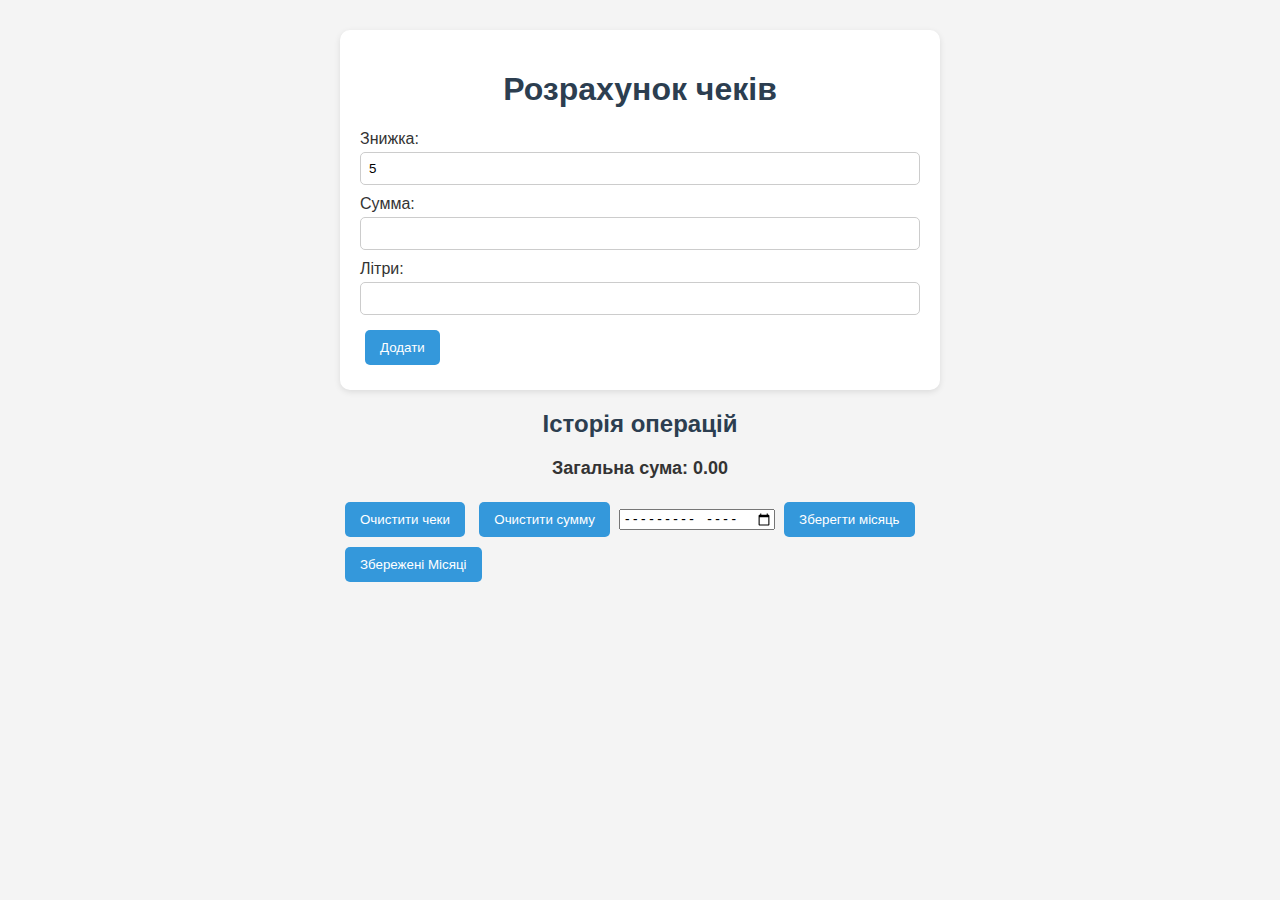
<file: index.html>
<!DOCTYPE html>
<html lang="en">
<head>
    <link rel="stylesheet" href="style.css">
    <meta charset="UTF-8">
    <title>Розрахунок чеків</title>
</head>
<body>
    <form id="transaction-form">
        <h1>Розрахунок чеків</h1> 
        <label>
            Знижка:
            <input type="number" id="sale" step="0.01" value="5">
        </label>
        <label>
            Сумма:
            <input type="number" step="0.01" id="amount">
        </label>
        <label>
            Літри:
            <input type="number" id="litrs" step="0.01">
        </label>
        <button type="submit">Додати</button>
    </form>

    <h2>Історія операцій</h2>
    <ul id="transaction-list"></ul>

    <p id="total-display">Загальна сума: 0.00</p>
    
    <button id="operation-clear">Очистити чеки</button>
    <button id="total-clear">Очистити сумму</button>
    <input type="month" id="month-select">
    <button id="save-month">Зберегти місяць</button>
    <button id="month-date">Збережені Місяці</button>
    <div id="saved-months" class="hidden"></div>

    <script src="script.js"></script>
</body>
</html>
</file>
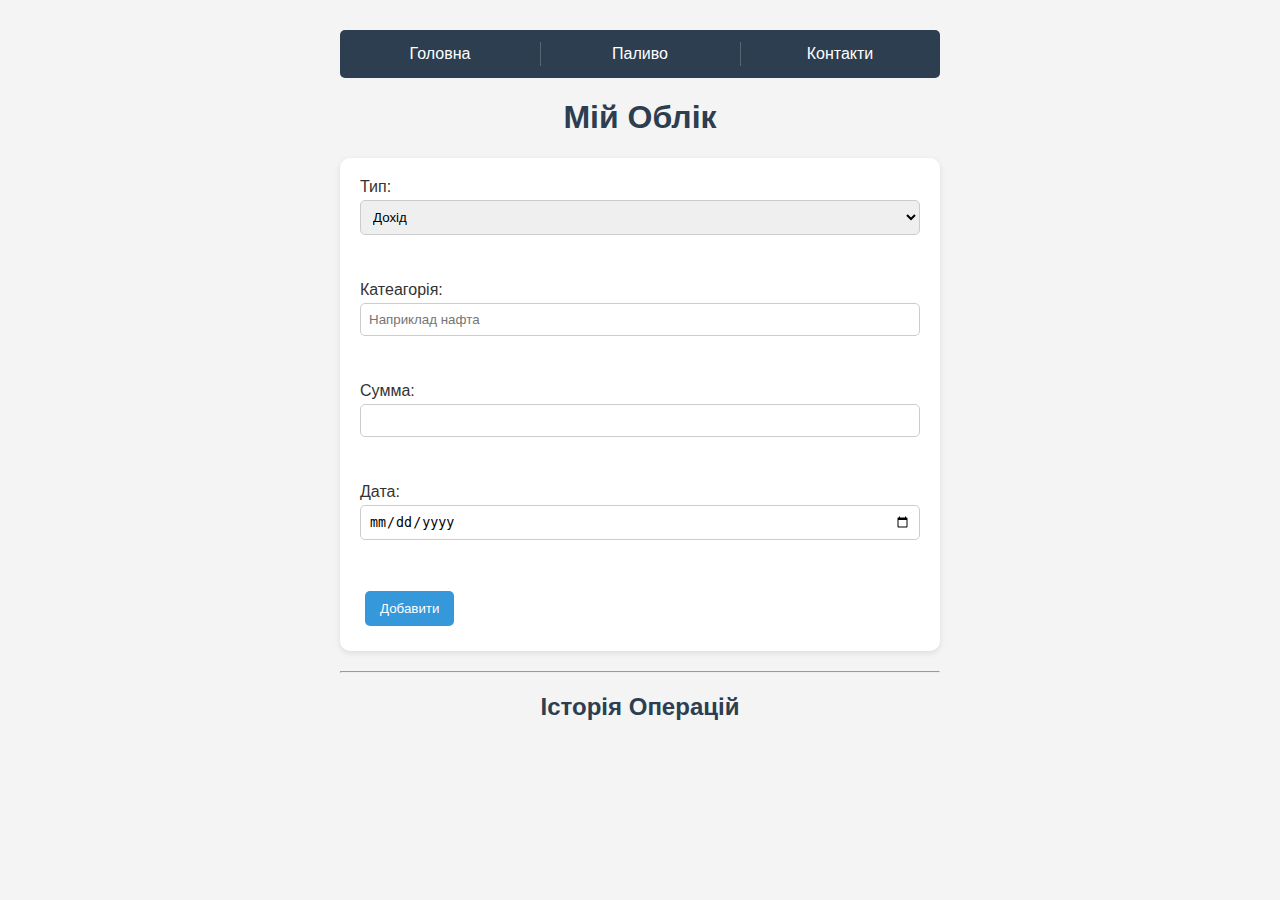
<file: Flue calculation — копия/index.html>
<!DOCTYPE html>
<html lang="en">
<head>
    <meta charset="UTF-8">
    <meta name="viewport" content="width=device-width, initial-scale=1.0">
    <link rel="stylesheet"  href="Style/style.css">
    <title>Document</title>
</head>
<body>
    <header>
        <a href="index.html">Головна</a>
        <a href="Pages/calculator.html">Паливо</a>
        <a href="">Контакти</a>
    </header>
        <h1>Мій Облік</h1>
    <form id="entry-form">
        <label>
            Тип:
            <select name="" id="entry-type">
                <option value="Доход">Дохід</option>
                <option value="Розход">Витрата</option>
            </select>
        </label> 
        <br><br>
        <label>
            Катеагорія:
            <input type="text" id="entry-category" placeholder="Наприклад нафта">
        </Label>
        <br><br>
        <label>
            Сумма:
            <input type="number" id="entry-amount" step="0.01">
        </label>
        <br><br>
        <label >
            Дата:
            <input type="date" id="entry-date">
        </label>
        <br><br>
        <button type="submit">Добавити</button>
    </form>
    <hr>
    <h2>Історія Операцій</h2>
    <ul id="entry-list"></ul>
    

    <footer></footer>
    <script src="Scripts/main-script.js"></script>
</body>
</html>
</file>
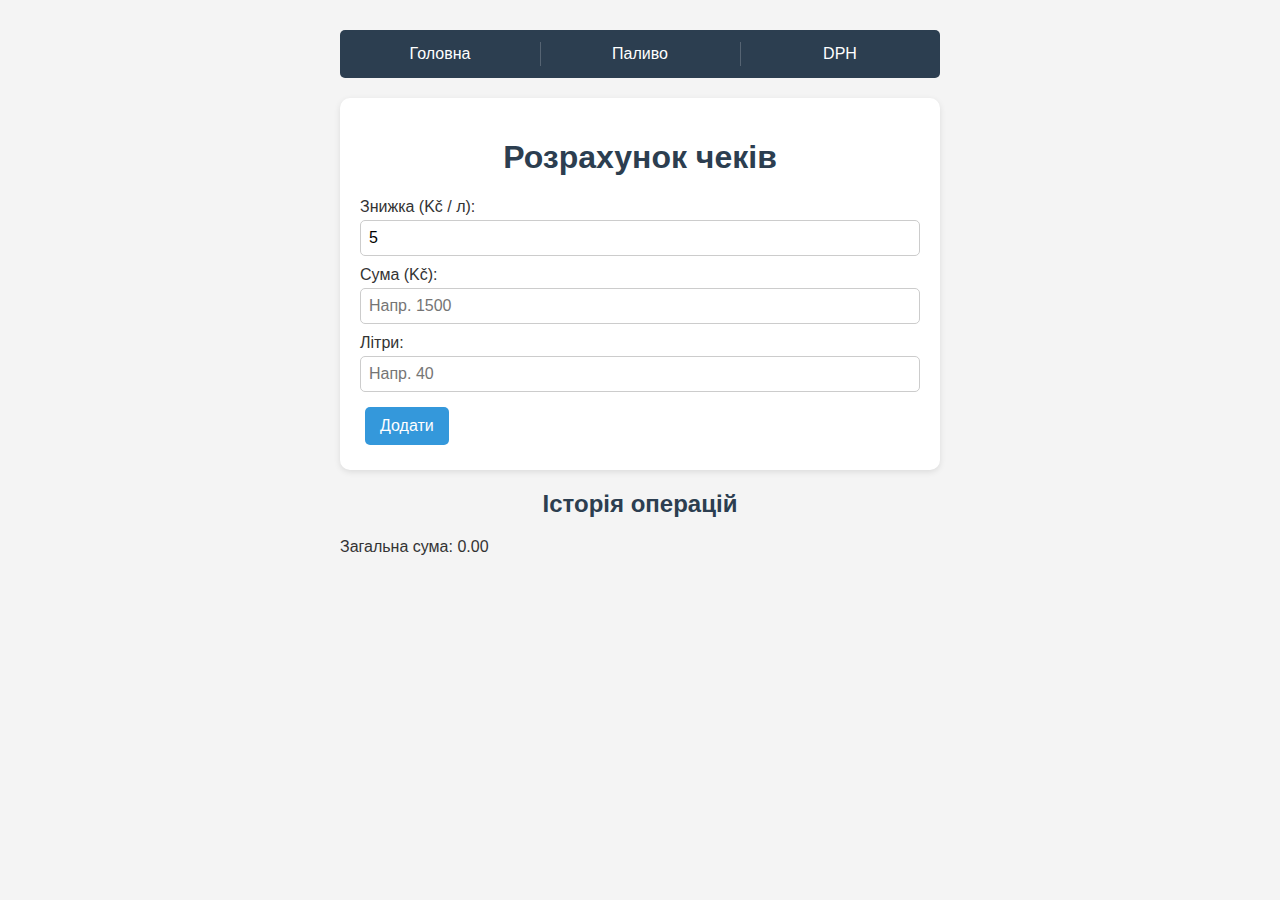
<file: Flue calculation — копия — копия/Pages/calculator.html>
<!DOCTYPE html>
<html lang="uk">
<head>
  <meta charset="UTF-8">

  <!-- 🔴 КЛЮЧЕВОЕ: убираем зум -->
  <meta name="viewport"
        content="width=device-width, initial-scale=1, maximum-scale=1">

  <title>Розрахунок чеків</title>

  <link rel="stylesheet" href="../Style/style.css">

  <style>
    /* 🔧 Мобильные фиксы */
    input, button {
      font-size: 16px; /* меньше = зум */
    }

    form {
      margin-top: 20px;
    }
  </style>
</head>
<body>

<header>
  <a href="../index.html">Головна</a>
  <a href="calculator.html">Паливо</a>
  <a href="">DPH</a>
</header>

<form id="transaction-form">
  <h1>Розрахунок чеків</h1>

  <label>
    Знижка (Kč / л):
    <!-- ❗ НЕ number -->
    <input type="text"
           inputmode="decimal"
           id="sale"
           value="5"
           placeholder="Напр. 5">
  </label>

  <label>
    Сума (Kč):
    <input type="text"
           inputmode="decimal"
           id="amount"
           placeholder="Напр. 1500">
  </label>

  <label>
    Літри:
    <input type="text"
           inputmode="decimal"
           id="litrs"
           placeholder="Напр. 40">
  </label>

  <button type="submit">Додати</button>
</form>

<h2>Історія операцій</h2>
<ul id="transaction-list"></ul>

<p id="total-display">Загальна сума: 0.00</p>

<!--
</file>
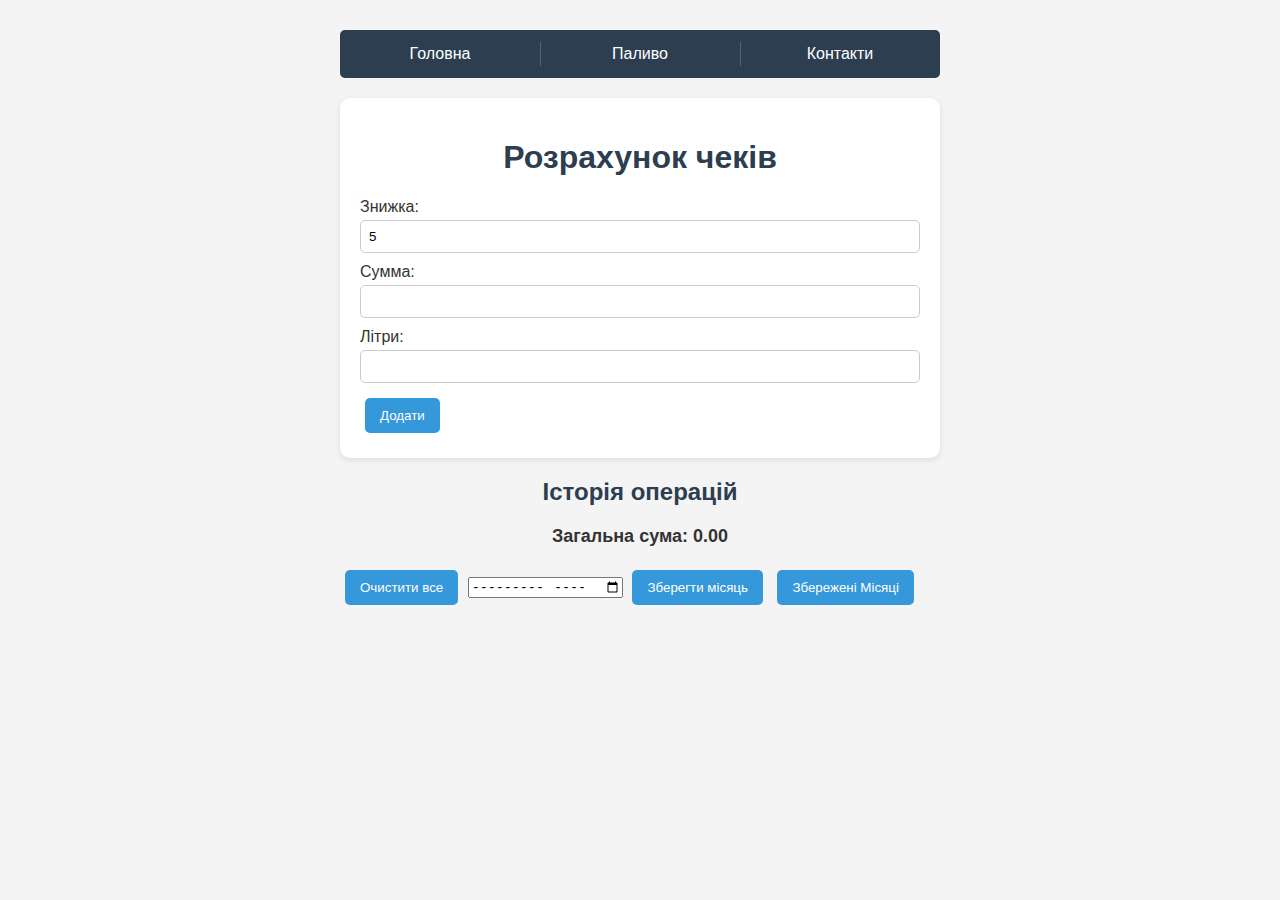
<file: Flue calculation — копия/Pages/calculator.html>
<!DOCTYPE html>
<html lang="en">
<head>
    <link rel="stylesheet" href="../Style/style.css">
    <meta charset="UTF-8">
    <title>Розрахунок чеків</title>
</head>
<body>
    <header>
        <a href="../index.html">Головна</a>
        <a href="calculator.html">Паливо</a>
        <a href="">Контакти</a>
    </header>
    <form id="transaction-form">
        <h1>Розрахунок чеків</h1> 
        <label>
            Знижка:
            <input type="number" id="sale" step="0.01" value="5">
        </label>
        <label>
            Сумма:
            <input type="number" step="0.01" id="amount">
        </label>
        <label>
            Літри:
            <input type="number" id="litrs" step="0.01">
        </label>
        <button type="submit">Додати</button>
    </form>

    <h2>Історія операцій</h2>
    <ul id="transaction-list"></ul>

    <p id="total-display">Загальна сума: 0.00</p>
    
    <button id="clear-all">Очистити все</button>
    <input type="month" id="month-select">
    <button id="save-month">Зберегти місяць</button>
    <button id="month-date">Збережені Місяці</button>
    <div id="saved-months" class="hidden"></div>

    <script src="../Scripts/calculation.js"></script>
</body>
</html>
</file>
<file: style.css>
body {
    font-family: Arial, sans-serif;
    background-color: #f4f4f4;
    color: #333;
    padding: 30px;
    max-width: 600px;
    margin: auto;
}

h1, h2 {
    text-align: center;
    color: #2c3e50;
}

form {
    background: #fff;
    padding: 20px;
    border-radius: 10px;
    box-shadow: 0 2px 6px rgba(0,0,0,0.1);
    margin-bottom: 20px;
}

form label {
    display: block;
    margin-bottom: 10px;
}

input[type="number"] {
    width: 100%;
    padding: 8px;
    margin-top: 4px;
    border-radius: 5px;
    border: 1px solid #ccc;
    box-sizing: border-box;
}

button {
    background-color: #3498db;
    color: white;
    border: none;
    padding: 10px 15px;
    margin: 5px;
    border-radius: 5px;
    cursor: pointer;
}

button:hover {
    background-color: #2980b9;
}

#transaction-list {
    list-style: none;
    padding-left: 0;
}

#transaction-list li {
    background: #e2f1ff;
    padding: 10px;
    margin-bottom: 5px;
    border-radius: 5px;
}

#total-display {
    font-weight: bold;
    font-size: 18px;
    text-align: center;
    margin-top: 20px;
}
.hidden{
    display: none;
}
#saved-months{ 
    margin-top: 20px;
    background: #f8f8f8;
    padding: 15px;
    border-radius: 8px;
    box-shadow: 0 0 5px rgba(0,0,0,0.1);
}
</file>
<file: Flue calculation — копия/Style/style.css>
body {
    font-family: Arial, sans-serif;
    background-color: #f4f4f4;
    color: #333;
    padding: 30px;
    max-width: 600px;
    margin: auto;
}
h1, h2 {
    text-align: center;
    color: #2c3e50;
}

form {
    background: #fff;
    padding: 20px;
    border-radius: 10px;
    box-shadow: 0 2px 6px rgba(0,0,0,0.1);
    margin-bottom: 20px;
}

form label {
    display: block;
    margin-bottom: 10px;
}

input[type="number"] {
    width: 100%;
    padding: 8px;
    margin-top: 4px;
    border-radius: 5px;
    border: 1px solid #ccc;
    box-sizing: border-box;
}

button {
    background-color: #3498db;
    color: white;
    border: none;
    padding: 10px 15px;
    margin: 5px;
    border-radius: 5px;
    cursor: pointer;
}

button:hover {
    background-color: #2980b9;
}

#transaction-list {
    list-style: none;
    padding-left: 0;
}

#transaction-list li {
    background: #e2f1ff;
    padding: 10px;
    margin-bottom: 5px;
    border-radius: 5px;
}

#total-display {
    font-weight: bold;
    font-size: 18px;
    text-align: center;
    margin-top: 20px;
}
.hidden{
    display: none;
}
#saved-months{ 
    margin-top: 20px;
    background: #f8f8f8;
    padding: 15px;
    border-radius: 8px;
    box-shadow: 0 0 5px rgba(0,0,0,0.1);
}
/* Для header */
header {
    background: #2c3e50;
    padding: 0;
    margin-bottom: 20px;
    border-radius: 5px;
    display: flex;
}

header a {
    color: white;
    text-decoration: none;
    padding: 15px 20px;
    flex: 1; /* Растягиваем на все доступное пространство */
    text-align: center; /* Центрируем текст */
    transition: background-color 0.3s ease;
    position: relative;
}

header a:hover {
    background-color: #3498db;
}

/* Разделители между элементами */
header a + a::before {
    content: '';
    position: absolute;
    left: 0;
    top: 25%;
    height: 50%;
    width: 1px;
    background-color: rgba(255, 255, 255, 0.2);
}


/* Для формы в index.html */
#entry-form select, 
#entry-form input[type="text"],
#entry-form input[type="date"] {
    width: 100%;
    padding: 8px;
    margin-top: 4px;
    border-radius: 5px;
    border: 1px solid #ccc;
    box-sizing: border-box;
}
</file>
<file: Flue calculation — копия — копия/Style/style.css>
body {
    font-family: Arial, sans-serif;
    background-color: #f4f4f4;
    color: #333;
    padding: 30px;
    max-width: 600px;
    margin: auto;
}
h1, h2 {
    text-align: center;
    color: #2c3e50;
}

form {
    background: #fff;
    padding: 20px;
    border-radius: 10px;
    box-shadow: 0 2px 6px rgba(0,0,0,0.1);
    margin-bottom: 20px;
}

form label {
    display: block;
    margin-bottom: 10px;
}

input[type="number"],
input[type="month"],
input[type="text"],
input[type="date"] {
    width: 100%;
    padding: 8px;
    margin-top: 4px;
    border-radius: 5px;
    border: 1px solid #ccc;
    box-sizing: border-box;
}

button {
    background-color: #3498db;
    color: white;
    border: none;
    padding: 10px 15px;
    margin: 5px;
    border-radius: 5px;
    cursor: pointer;
    transition: background-color 0.3s;
}

button:hover {
    background-color: #2980b9;
}

/* Стили для списка транзакций */
#entry-list {
    list-style: none;
    padding-left: 0;
    margin-top: 20px;
}

#entry-list li {
    background: #e2f1ff;
    padding: 12px 15px;
    margin-bottom: 8px;
    border-radius: 5px;
    display: flex;
    justify-content: space-between;
    align-items: center;
    box-shadow: 0 1px 3px rgba(0,0,0,0.1);
}

/* Стили для кнопки удаления */
#entry-list li button {
    margin: 0;
    padding: 5px 10px;
    background-color: #e74c3c;
}

#entry-list li button:hover {
    background-color: #c0392b;
}

/* Контейнер для фильтров */
.filters-container {
    background: #fff;
    padding: 15px;
    border-radius: 10px;
    box-shadow: 0 2px 6px rgba(0,0,0,0.1);
    margin-bottom: 20px;
    display: flex;
    flex-wrap: wrap;
    gap: 10px;
    align-items: center;
}

.filters-container label {
    margin: 0;
    font-weight: bold;
}

/* Стили для кнопки экспорта */
.export-btn {
    background-color: #27ae60;
    margin-left: auto;
}

.export-btn:hover {
    background-color: #2ecc71;
}

/* Заголовок для истории операций */
.transaction-history-title {
    margin-top: 30px;
    color: #2c3e50;
}

/* Для header */
header {
    background: #2c3e50;
    padding: 0;
    margin-bottom: 20px;
    border-radius: 5px;
    display: flex;
}

header a {
    color: white;
    text-decoration: none;
    padding: 15px 20px;
    flex: 1;
    text-align: center;
    transition: background-color 0.3s ease;
    position: relative;
}

header a:hover {
    background-color: #3498db;
}

/* Разделители между элементами */
header a + a::before {
    content: '';
    position: absolute;
    left: 0;
    top: 25%;
    height: 50%;
    width: 1px;
    background-color: rgba(255, 255, 255, 0.2);
}

@media (max-width: 600px) {
    header {
        flex-direction: column;
        border-radius: 0;
    }
    
    header a {
        padding: 12px 0;
    }
    
    header a:not(:last-child)::after {
        content: '';
        position: absolute;
        right: 25%;
        left: 25%;
        top: auto;
        bottom: 0;
        height: 1px;
        width: 50%;
        background-color: rgba(255, 255, 255, 0.3);
    }

    .filters-container {
        flex-direction: column;
        align-items: stretch;
    }
    
    .export-btn {
        margin-left: 0;
        margin-top: 10px;
    }
}
</file>
